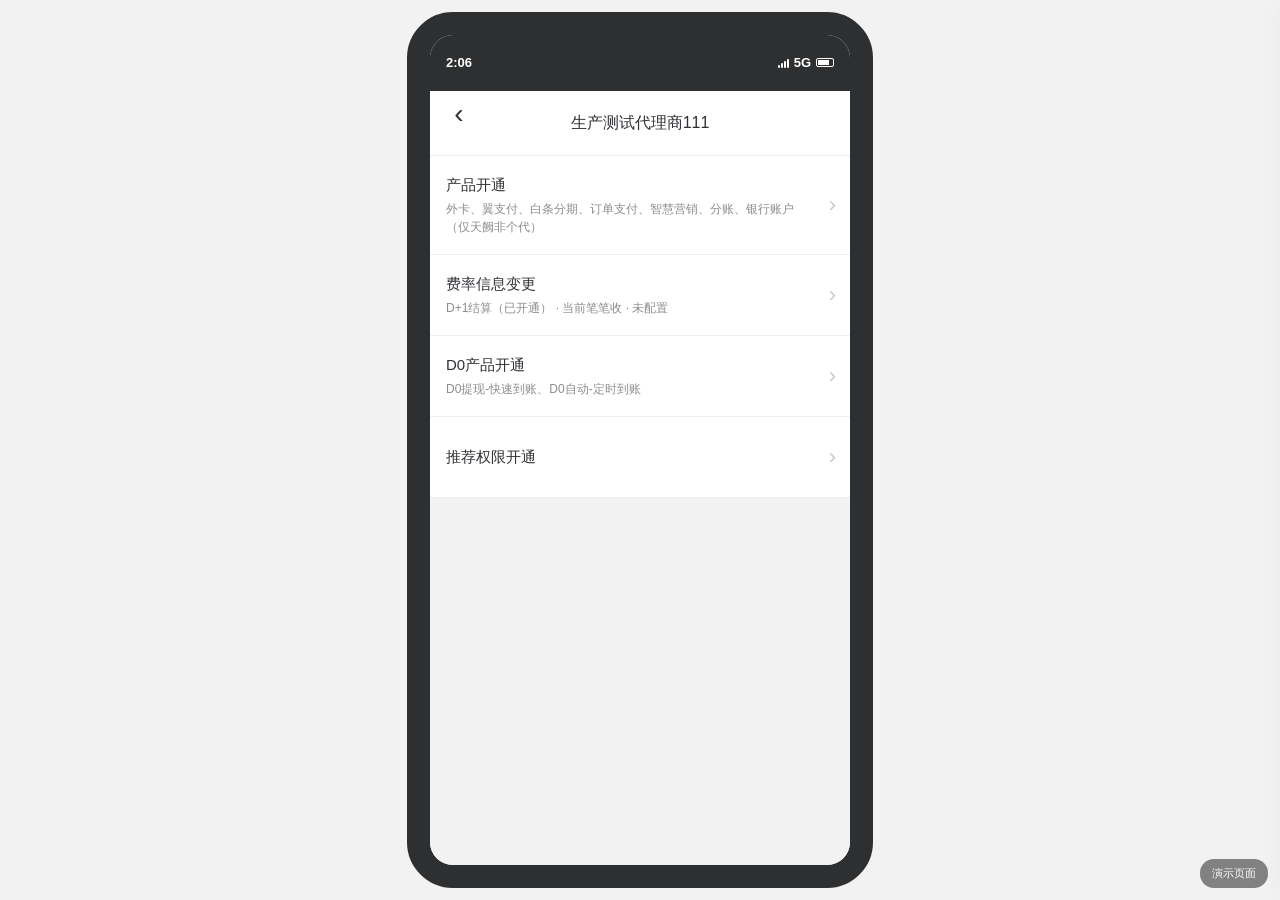
<file: index.html>
<!doctype html>
<html lang="zh-CN">
<head>
  <meta charset="UTF-8">
  <meta name="viewport" content="width=device-width, initial-scale=1.0">
  <title>D+1 结算手续费产品开通原型｜评审版</title>
  <link rel="stylesheet" href="css/style.css">
</head>
<body class="review-mode">
  <main id="app" class="prototype-stage"></main>
  <div class="demo-switcher" id="demo-switcher">
    <button class="demo-switcher-toggle" id="demo-toggle" type="button" aria-expanded="false">演示页面</button>
    <div class="demo-switcher-panel" id="demo-panel" hidden>
      <div class="demo-switcher-head"><strong>D+1 产品开通</strong><span>评审版</span></div>
      <nav id="prototype-nav" aria-label="原型页面导航"></nav>
      <div class="demo-switcher-actions"><button id="reset-demo" type="button">重置演示</button><button id="toggle-notes" type="button" aria-expanded="false">需求标注</button><a href="index-original.html">纯净版</a></div>
    </div>
  </div>
  <aside class="review-panel" id="review-panel" aria-label="本页需求标注">
    <div class="review-panel-header"><div><span>本页需求</span><h2 id="review-title">功能开通</h2></div><button class="icon-button" id="close-notes" type="button" aria-label="关闭需求标注">×</button></div>
    <div class="review-panel-body" id="review-content"></div>
    <div class="review-panel-footer">标注仅用于评审，纯净版不展示。</div>
  </aside>
  <div id="modal-root"></div>
  <div class="toast-region" id="toast-region" aria-live="polite"></div>
  <script src="js/data.js"></script>
  <script src="js/mobile.js"></script>
  <script src="js/desktop.js"></script>
  <script src="js/app.js"></script>
</body>
</html>
</file>
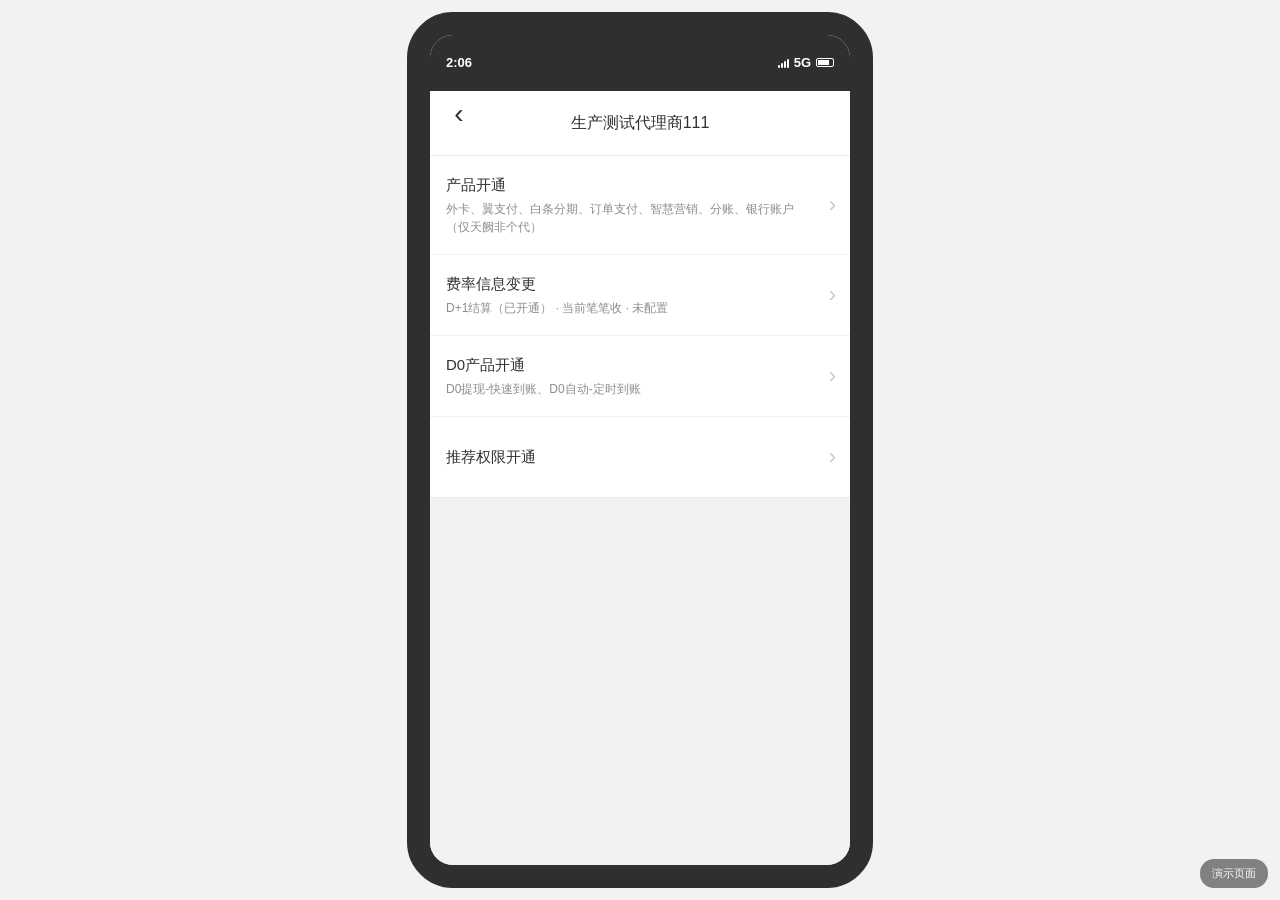
<file: index-original.html>
<!doctype html>
<html lang="zh-CN">
<head>
  <meta charset="UTF-8">
  <meta name="viewport" content="width=device-width, initial-scale=1.0">
  <title>D+1 结算手续费产品开通原型</title>
  <link rel="stylesheet" href="css/style-original.css">
</head>
<body class="clean-mode">
  <main id="app" class="prototype-stage"></main>
  <div class="demo-switcher clean-demo-switcher" id="demo-switcher">
    <button class="demo-switcher-toggle" id="demo-toggle" type="button" aria-expanded="false">演示页面</button>
    <div class="demo-switcher-panel" id="demo-panel" hidden>
      <div class="demo-switcher-head"><strong>D+1 产品开通</strong><span>纯净版</span></div>
      <nav id="prototype-nav" aria-label="原型页面导航"></nav>
      <div class="demo-switcher-actions"><button id="reset-demo" type="button">重置演示</button><a href="index.html">评审版</a></div>
    </div>
  </div>
  <div id="modal-root"></div>
  <div class="toast-region" id="toast-region" aria-live="polite"></div>
  <script src="js/data-original.js"></script>
  <script src="js/mobile-original.js"></script>
  <script src="js/desktop-original.js"></script>
  <script src="js/app-original.js"></script>
</body>
</html>
</file>
<file: css/style.css>
@import url("base.css");
@import url("mobile.css");
@import url("desktop.css");
@import url("desktop-exact.css");
@import url("components.css");
@import url("standard.css");
</file>
<file: css/style-original.css>
@import url("base-original.css");
@import url("mobile-original.css");
@import url("desktop-original.css");
@import url("desktop-exact.css");
@import url("components-original.css");
@import url("standard.css");
</file>
